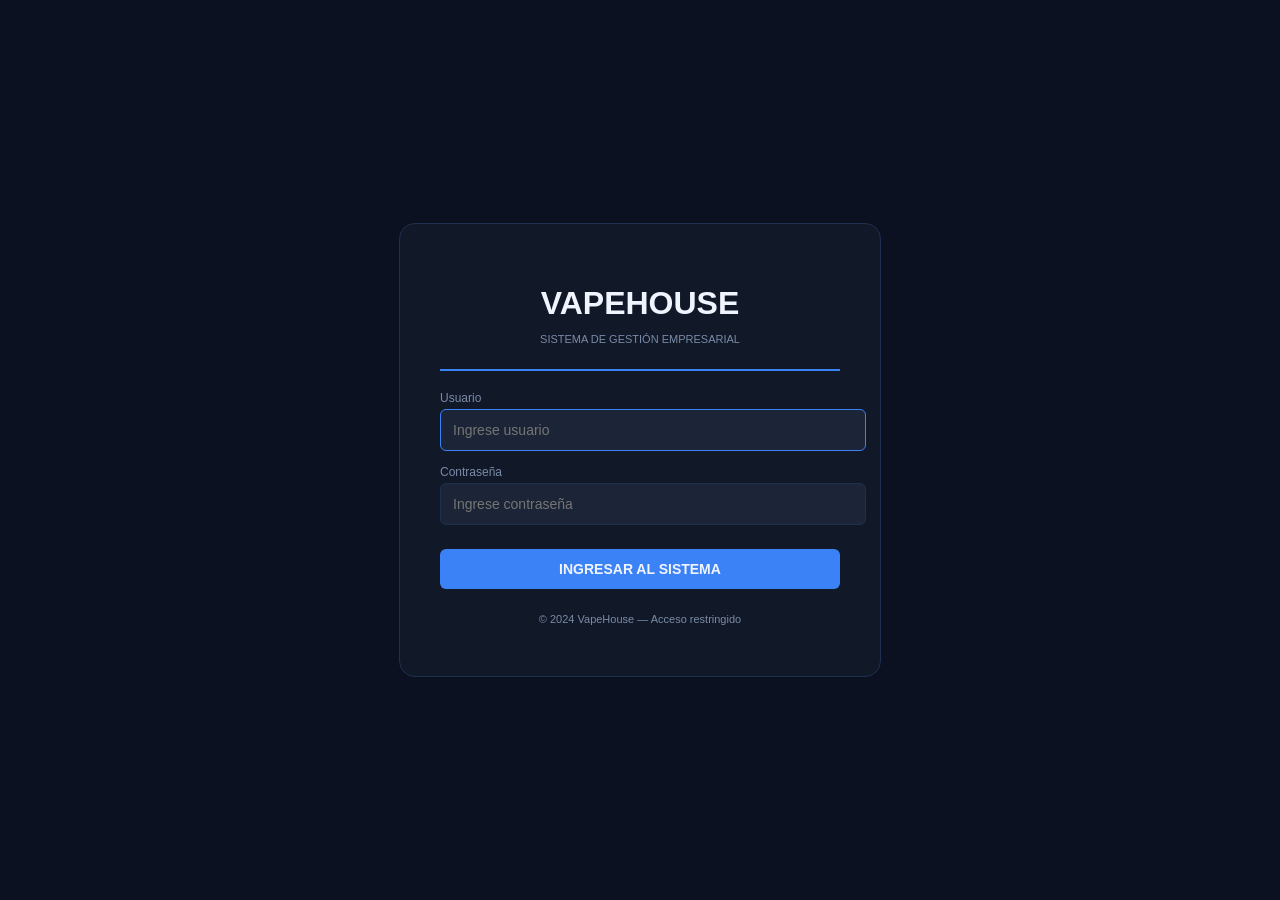
<file: index.html>
<!DOCTYPE html>
<html lang="es">
<head>
    <meta charset="UTF-8">
    <meta name="viewport" content="width=device-width, initial-scale=1.0">
    <title>VapeHouse — Acceso</title>
    <style>
        body { margin: 0; font-family: "Segoe UI", sans-serif; background: #0B1120; color: #F0F4FF; }
        .login-container { display: flex; align-items: center; justify-content: center; min-height: 100vh; }
        .login-card { background: #111827; border-radius: 16px; padding: 40px; width: 400px; border: 1px solid #1E3050; text-align: center; }
        .login-card h1 { font-size: 32px; margin-bottom: 4px; }
        .login-card .subtitle { color: #7A8BA8; font-size: 11px; margin-bottom: 24px; }
        .login-card .accent-line { height: 2px; background: #3B82F6; margin: 20px 0; }
        .login-card .form-group { margin-bottom: 14px; text-align: left; }
        .login-card .form-group label { font-size: 12px; color: #7A8BA8; margin-bottom: 4px; display: block; }
        .login-card .form-group input { width: 100%; background: #1C2537; border: 1px solid #1E3050; color: #F0F4FF; padding: 12px; border-radius: 6px; font-size: 14px; outline: none; }
        .login-card .form-group input:focus { border-color: #3B82F6; }
        .login-card .btn-login { width: 100%; padding: 12px; background: #3B82F6; color: #F0F4FF; border: none; border-radius: 6px; font-size: 14px; font-weight: bold; cursor: pointer; margin-top: 10px; transition: background 0.2s; }
        .login-card .btn-login:hover { background: #2563EB; }
        .login-card .footer { color: #7A8BA8; font-size: 11px; margin-top: 24px; }
        .error-msg { color: #EF4444; font-size: 13px; display: none; margin-top: 8px; }
    </style>
</head>
<body>
    <div class="login-container">
        <div class="login-card">
            <h1>VAPEHOUSE</h1>
            <p class="subtitle">SISTEMA DE GESTIÓN EMPRESARIAL</p>
            <div class="accent-line"></div>

            <div class="form-group">
                <label>Usuario</label>
                <input type="text" id="usuario" placeholder="Ingrese usuario" autofocus>
            </div>
            <div class="form-group">
                <label>Contraseña</label>
                <input type="password" id="clave" placeholder="Ingrese contraseña">
            </div>

            <button class="btn-login" onclick="login()">INGRESAR AL SISTEMA</button>
            <p class="error-msg" id="error-msg">Usuario o contraseña incorrectos</p>

            <p class="footer">&copy; 2024 VapeHouse — Acceso restringido</p>
        </div>
    </div>

    <script>
        async function api(url, options = {}) {
            const res = await fetch(url, {
                headers: { "Content-Type": "application/json" },
                method: options.method || "GET",
                body: options.body ? JSON.stringify(options.body) : null,
            });
            if (!res.ok) {
                const err = await res.json().catch(() => ({ detail: "Error" }));
                throw new Error(err.detail || "Error en la solicitud");
            }
            return res.json();
        }

        function post(url, data) {
            return api(url, { method: "POST", body: data });
        }

        document.getElementById("clave").addEventListener("keydown", function(e) {
            if (e.key === "Enter") login();
        });
        document.getElementById("usuario").addEventListener("keydown", function(e) {
            if (e.key === "Enter") login();
        });

        async function login() {
            const usuario = document.getElementById("usuario").value.trim();
            const clave = document.getElementById("clave").value.trim();
            try {
                const res = await post("/api/login", { usuario, clave });
                if (res.status === "ok") {
                    window.location.href = "/dashboard.html";
                }
            } catch (e) {
                alert("ERROR: " + e.message);
            }
        }
    </script>
</body>
</html>
</file>
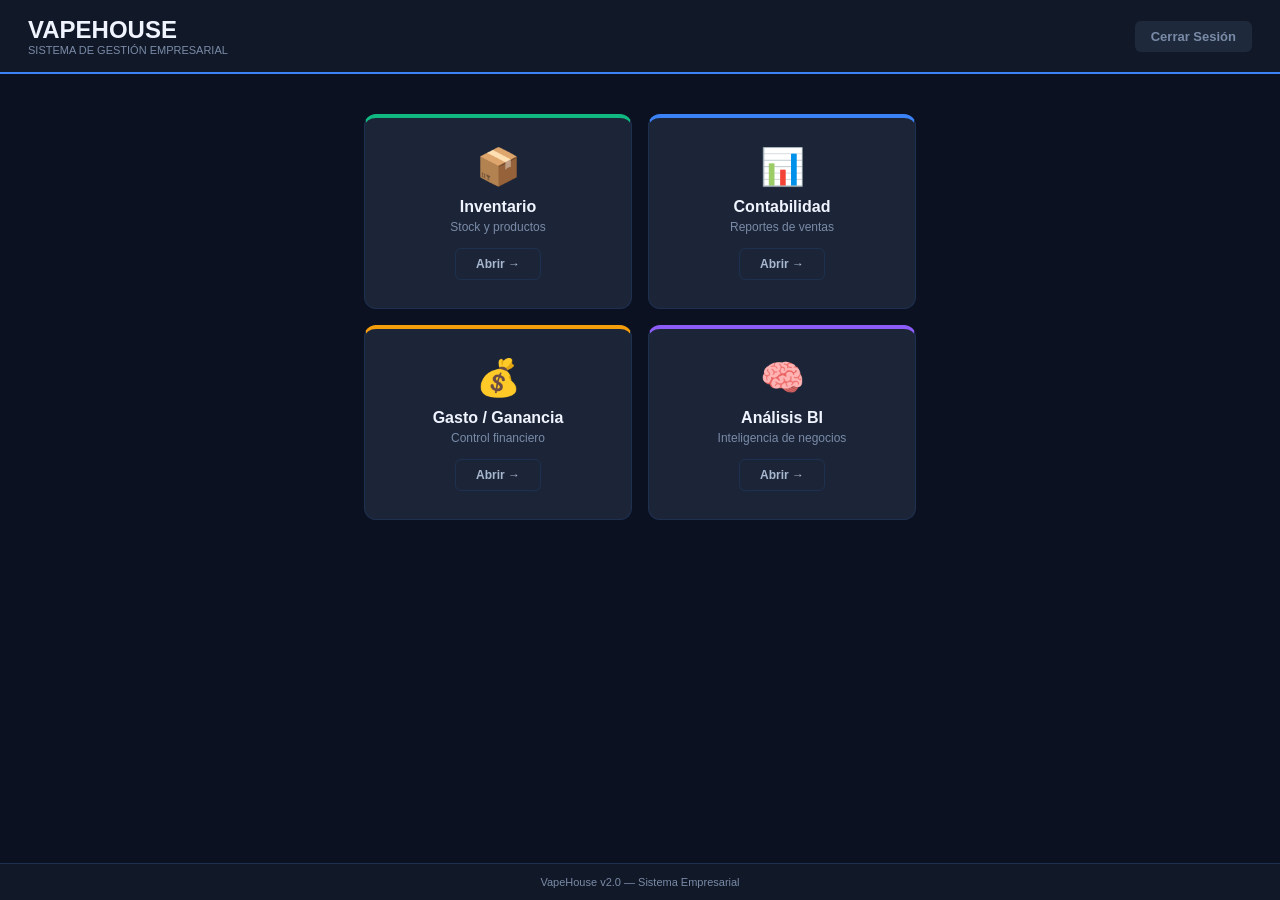
<file: dashboard.html>
<!DOCTYPE html>
<html lang="es">
<head>
    <meta charset="UTF-8">
    <meta name="viewport" content="width=device-width, initial-scale=1.0">
    <title>VapeHouse — Panel</title>
    <style>
        * { margin: 0; padding: 0; box-sizing: border-box; }
        body { font-family: "Segoe UI", sans-serif; background: #0B1120; color: #F0F4FF; min-height: 100vh; display: flex; flex-direction: column; }
        .header { background: #111827; padding: 16px 28px; display: flex; align-items: center; justify-content: space-between; border-bottom: 2px solid #3B82F6; }
        .header .brand { font-size: 24px; font-weight: bold; color: #F0F4FF; }
        .header .brand span { color: #7A8BA8; font-size: 11px; display: block; font-weight: normal; }
        .btn-volver { background: #1E293B; color: #7A8BA8; border: none; padding: 8px 16px; border-radius: 6px; cursor: pointer; font-size: 13px; font-weight: bold; }
        .menu-grid { display: grid; grid-template-columns: repeat(2, 1fr); gap: 16px; max-width: 600px; margin: 40px auto; padding: 0 24px; width: 100%; }
        .menu-card { background: #1C2537; border: 1px solid #1E3050; border-radius: 12px; padding: 28px 20px; text-align: center; cursor: pointer; border-top: 4px solid var(--accent); transition: transform 0.2s; }
        .menu-card:hover { transform: translateY(-2px); }
        .menu-card .icon { font-size: 36px; margin-bottom: 10px; }
        .menu-card .title { font-size: 16px; font-weight: bold; color: #F0F4FF; margin-bottom: 4px; }
        .menu-card .desc { font-size: 12px; color: #7A8BA8; }
        .menu-card .btn-abrir { display: inline-block; margin-top: 14px; padding: 8px 20px; background: transparent; color: #A8B8D0; border: 1px solid #1E3050; border-radius: 6px; font-size: 12px; font-weight: bold; }
        .footer { margin-top: auto; padding: 12px 28px; text-align: center; color: #7A8BA8; font-size: 11px; background: #111827; border-top: 1px solid #1E3050; }
    </style>
</head>
<body>
    <div class="header">
        <div class="brand">VAPEHOUSE <span>SISTEMA DE GESTIÓN EMPRESARIAL</span></div>
        <button class="btn-volver" onclick="window.location.href='/'">Cerrar Sesión</button>
    </div>

    <div class="menu-grid">
        <div class="menu-card" style="--accent: #10B981" onclick="window.location.href='/inventario.html'">
            <div class="icon">📦</div>
            <div class="title">Inventario</div>
            <div class="desc">Stock y productos</div>
            <div class="btn-abrir">Abrir →</div>
        </div>
        <div class="menu-card" style="--accent: #3B82F6" onclick="window.location.href='/contabilidad.html'">
            <div class="icon">📊</div>
            <div class="title">Contabilidad</div>
            <div class="desc">Reportes de ventas</div>
            <div class="btn-abrir">Abrir →</div>
        </div>
        <div class="menu-card" style="--accent: #F59E0B" onclick="window.location.href='/gastos.html'">
            <div class="icon">💰</div>
            <div class="title">Gasto / Ganancia</div>
            <div class="desc">Control financiero</div>
            <div class="btn-abrir">Abrir →</div>
        </div>
        <div class="menu-card" style="--accent: #8B5CF6" onclick="window.location.href='/analisis_bi.html'">
            <div class="icon">🧠</div>
            <div class="title">Análisis BI</div>
            <div class="desc">Inteligencia de negocios</div>
            <div class="btn-abrir">Abrir →</div>
        </div>
    </div>

    <div class="footer">VapeHouse v2.0 — Sistema Empresarial</div>
</body>
</html>
</file>
